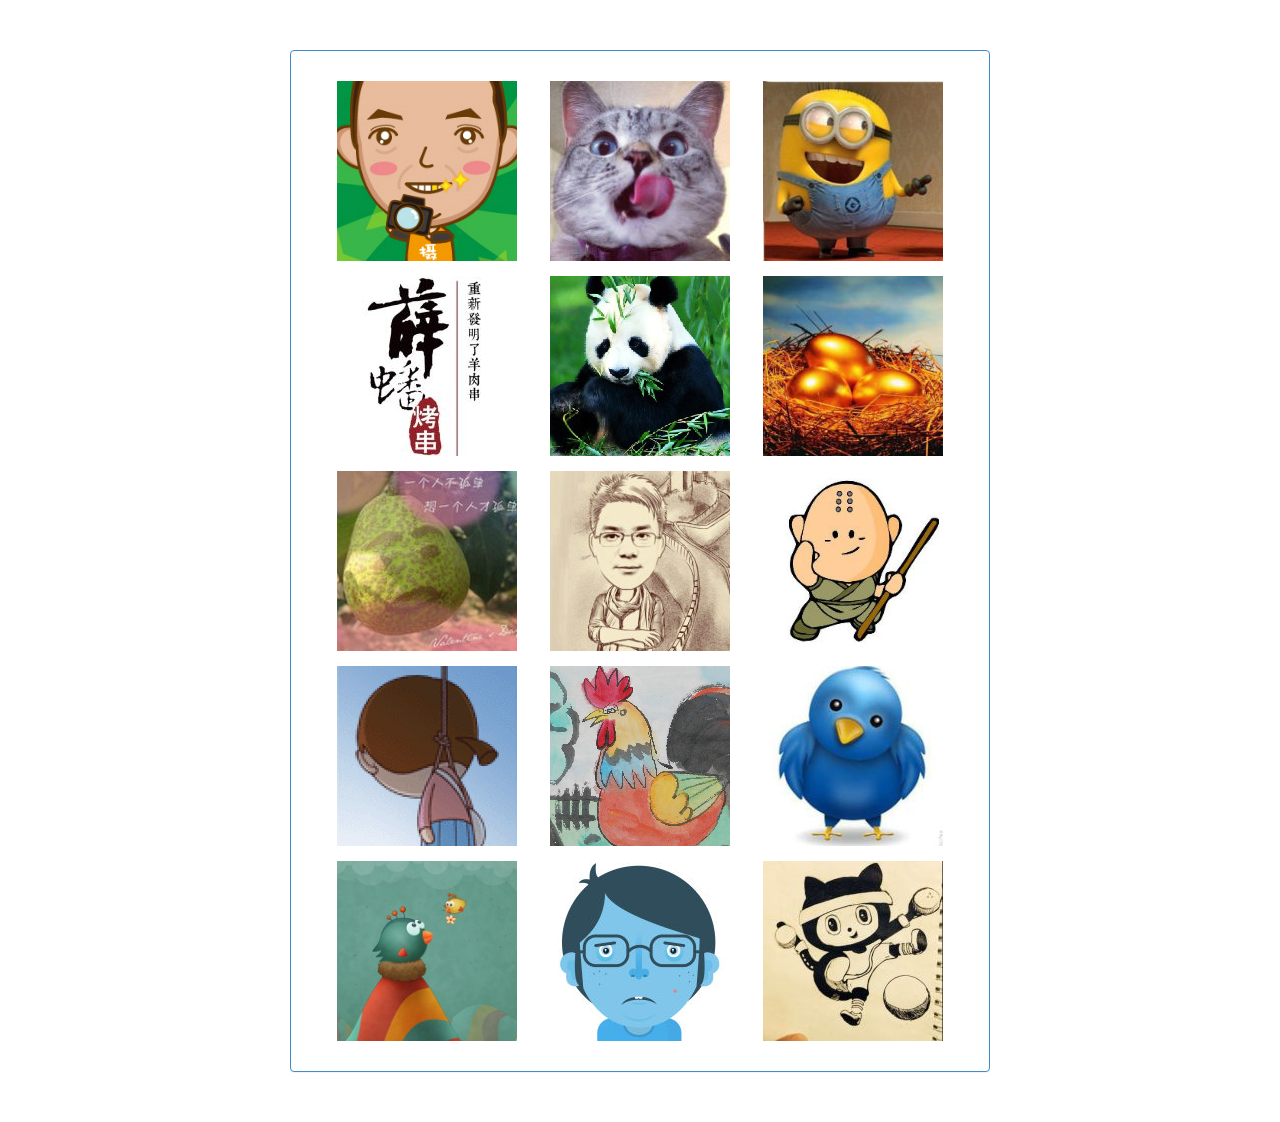
<file: index.html>
<!DOCTYPE html>
<html>
<head lang="en">
    <meta charset="UTF-8">
    <link href="css/bootstrap.css" rel="stylesheet">
    <title>视频播放</title>
    <style>
        .row{
            margin: 15px;
        }
    </style>
</head>
<body>
<div class="panel panel-primary text-center" style="width: 700px; margin: 50px auto;">
    <div class="panel-body">
        <div class="row">
            <div class="col-md-4"><a href="javascript:void(0);" class="imgBtn"><img class="img" src="css/noimg.jpg"></a></div>
            <div class="col-md-4"><a href="javascript:void(0);" class="imgBtn"><img class="img" src="css/noimg.jpg"></a></div>
            <div class="col-md-4"><a href="javascript:void(0);" class="imgBtn"><img class="img" src="css/noimg.jpg"></a></div>
        </div>
        <div class="row">
            <div class="col-md-4"><a href="javascript:void(0);" class="imgBtn"><img class="img" src="css/noimg.jpg"></a></div>
            <div class="col-md-4"><a href="javascript:void(0);" class="imgBtn"><img class="img" src="css/noimg.jpg"></a></div>
            <div class="col-md-4"><a href="javascript:void(0);" class="imgBtn"><img class="img" src="css/noimg.jpg"></a></div>
        </div>
        <div class="row">
            <div class="col-md-4"><a href="javascript:void(0);" class="imgBtn"><img class="img" src="css/noimg.jpg"></a></div>
            <div class="col-md-4"><a href="javascript:void(0);" class="imgBtn"><img class="img" src="css/noimg.jpg"></a></div>
            <div class="col-md-4"><a href="javascript:void(0);" class="imgBtn"><img class="img" src="css/noimg.jpg"></a></div>
        </div>
        <div class="row">
            <div class="col-md-4"><a href="javascript:void(0);" class="imgBtn"><img class="img" src="css/noimg.jpg"></a></div>
            <div class="col-md-4"><a href="javascript:void(0);" class="imgBtn"><img class="img" src="css/noimg.jpg"></a></div>
            <div class="col-md-4"><a href="javascript:void(0);" class="imgBtn"><img class="img" src="css/noimg.jpg"></a></div>
        </div>
        <div class="row">
            <div class="col-md-4"><a href="javascript:void(0);" class="imgBtn"><img class="img" src="css/noimg.jpg"></a></div>
            <div class="col-md-4"><a href="javascript:void(0);" class="imgBtn"><img class="img" src="css/noimg.jpg"></a></div>
            <div class="col-md-4"><a href="javascript:void(0);" class="imgBtn"><img class="img" src="css/noimg.jpg"></a></div>
        </div>
    </div>
</div>
<script src="js/jquery.js" type="text/javascript" charset="utf-8"></script>
<script>
    (function($, undefined){
        $('.img').each(function(index){
            var fileIndex = index+1;
            $(this).prop('src', 'btnImages/'+fileIndex+'.jpg').prop('alt', '视频'+fileIndex).prop('title', '视频'+fileIndex);
        });
        $('.imgBtn').each(function(index){
            var fileIndex = index+1;
            $(this).click(function(){
                playVideo(fileIndex+'.ogg');
            });
        });
        function playVideo(videoId){
            window.open('playVideo.html?id='+videoId, 'playWindow', 'menubar=no, status=no, titlebar=no, toolbar=no, width=1280, height=720');
        }
    })(jQuery);
</script>
</body>
</html>
</file>
